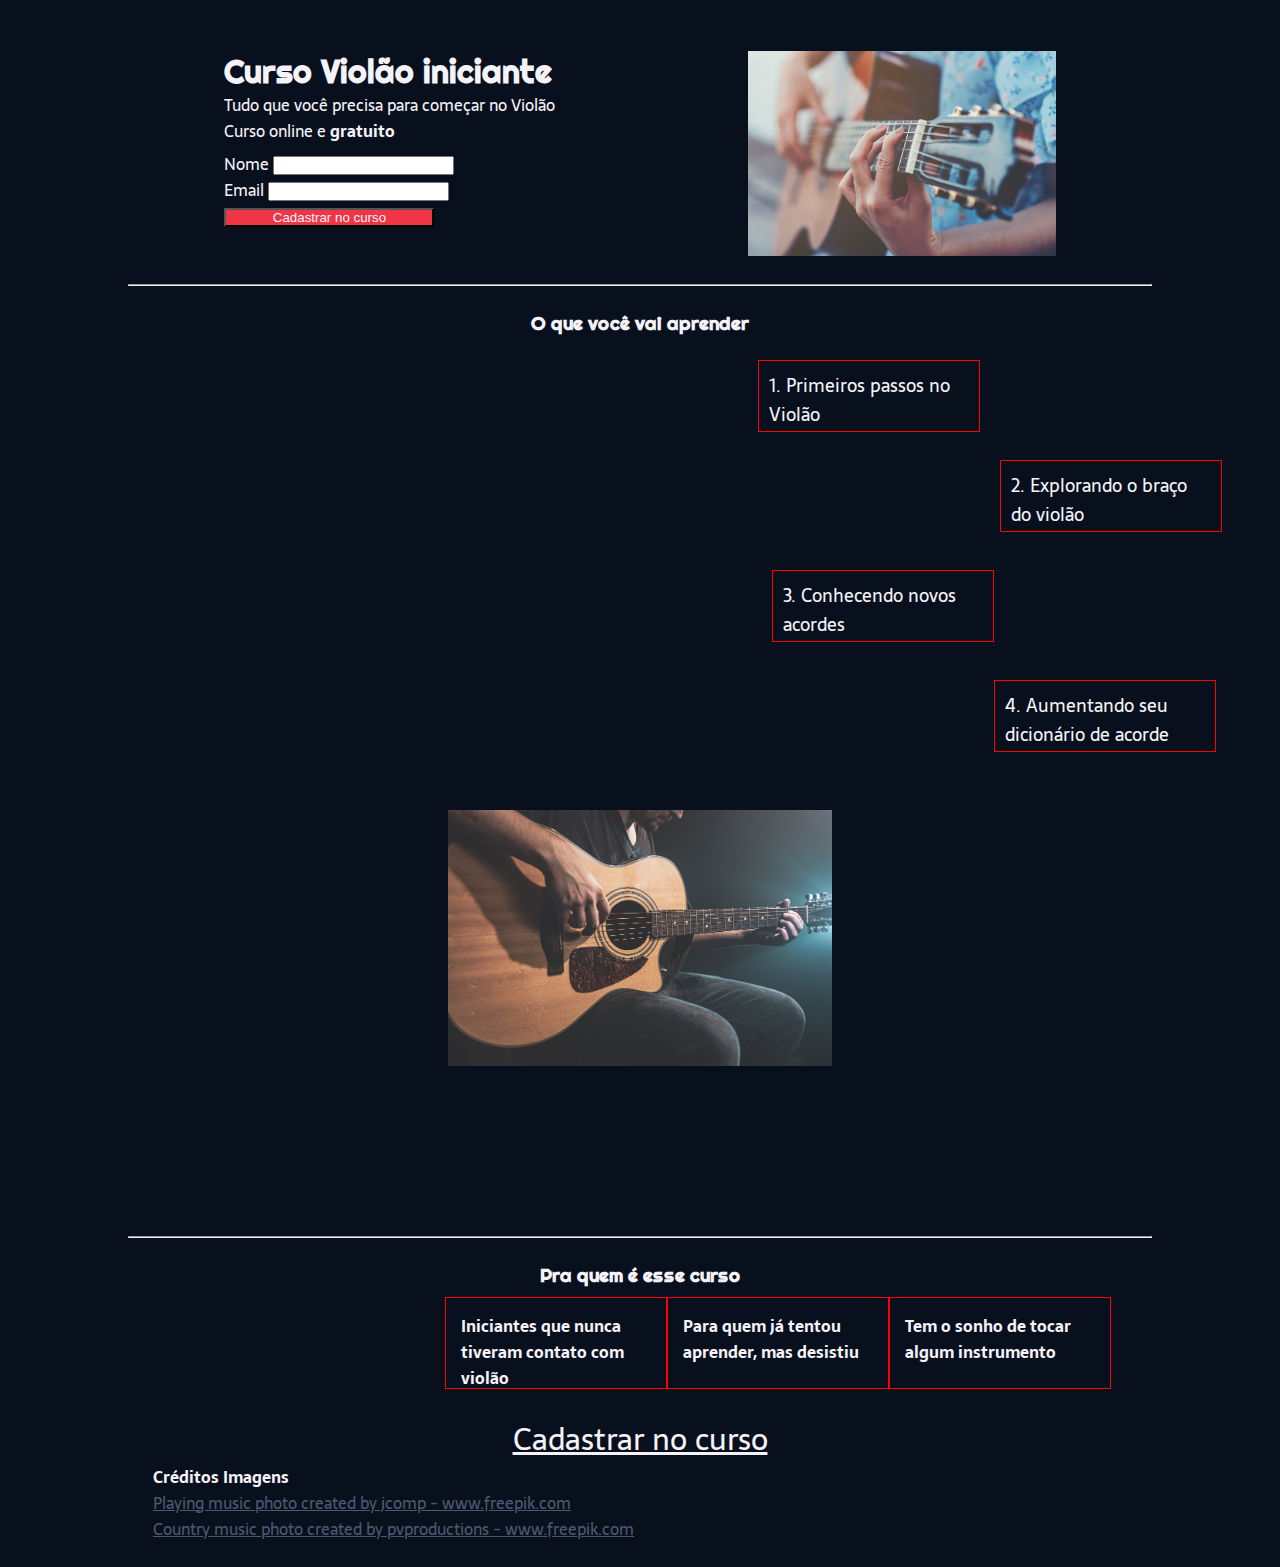
<file: atividade/index.html>
<!DOCTYPE html>
<html lang="pt-BR">
<head>
    <meta charset="UTF-8">
    <meta http-equiv="X-UA-Compatible" content="IE=edge">
    <meta name="viewport" content="width=device-width, initial-scale=1.0">
    <link rel="stylesheet" href="css/style.css">
    <title>Curso de Violão</title>
</head>
<body>
    
    <div id="container">
        <header id="cabecalho">

            <div>
            <h1>Curso Violão iniciante</h1>
            <p>Tudo que você precisa para começar no Violão</p>
            <p>Curso online e <strong>gratuito</strong></p>

            <form>
                <label>Nome</label>
                <input type="text"><br>
                <label>Email</label>
                <input type="email"><br>
                <button class="botao-form" type="button">Cadastrar no curso</button><br>
            </form>
            </div>

            <div id="imagem-cabecalho">
            <img src="img/close-up-images-woman-s-hands-playing-acoustic-guitar.jpg" width="100%">
            </div>

        </header>
        <hr>
        
        <div id="conteudo">
            <h3 class="titulo-conteudo">O que você vai aprender</h3>
            <p id="caixa1">1. Primeiros passos no Violão</p>
            <p id="caixa2">2. Explorando o braço do violão</p>
            <p id="caixa3">3. Conhecendo novos acordes</p>
            <p id="caixa4">4. Aumentando seu dicionário de acorde</p>

            <div id="imagem-conteudo">
            <img src="img/close-up-man-playing-acoustic-guitar-dark-with-stage-lighting.jpg" width="100%">
            </div>
        </div>

        <div class="limpa-float"></div>

        <hr>
        <footer id="rodape">
            <h3 class="titulo-rodape">Pra quem é esse curso</h3>
            <p class="paragrafo-rodape">Iniciantes que nunca tiveram contato com violão</p>
            <p class="paragrafo-rodape">Para quem já tentou aprender, mas desistiu</p>
            <p class="paragrafo-rodape">Tem o sonho de tocar algum instrumento</p>

            <div class="limpa-float"></div>
            <br>

            <a id="link-cadastrar" href="#cabecalho"><p>Cadastrar no curso</p></a>

            <div>
                <h4>Créditos Imagens</h4>
                <a class="link-creditos" href='https://www.freepik.com/photos/playing-music'>Playing music photo created by jcomp - www.freepik.com</a><br>
                <a class="link-creditos" href='https://www.freepik.com/photos/country-music'>Country music photo created by pvproductions - www.freepik.com</a>
            </div>
        </footer>
    </div>
</body>
</html>
</file>
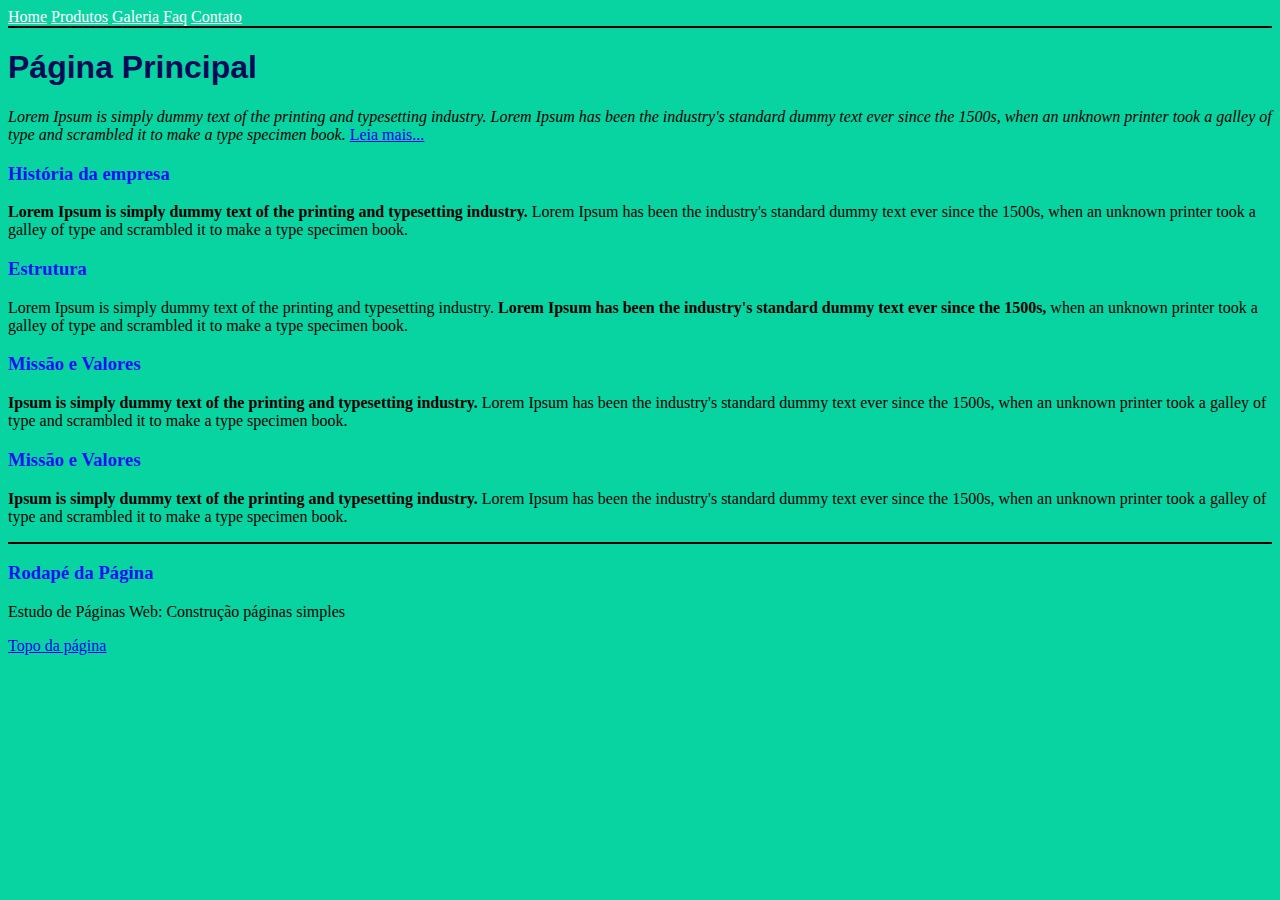
<file: atividade001/index.html>
<!DOCTYPE html>
<html lang="pt-BR">
<head>
    <meta charset="UTF-8">
    <meta http-equiv="X-UA-Compatible" content="IE=edge">
    <meta name="viewport" content="width=device-width, initial-scale=1.0">
    <link rel="stylesheet" href="css/style.css">
    <title>Home</title>
</head>
<body>
    <header>
        <a class="menu-item" href="">Home</a>
        <a class="menu-item" href="produtos.html">Produtos</a>
        <a class="menu-item" href="galeria.html">Galeria</a>
        <a class="menu-item" href="perguntas.html">Faq</a>
        <a class="menu-item" href="contato.html">Contato</a>
    </header>

    <h1 id="topo">Página Principal</h1>
    <p><em>Lorem Ipsum is simply dummy text of the printing and typesetting industry. 
        Lorem Ipsum has been the industry's standard dummy text ever since the 1500s,
        when an unknown printer took a galley of type and scrambled it to make a type 
        specimen book.</em> <a href="https://www.lipsum.com/" target="blank">Leia mais...</a>
    </p>

    <h3>História da empresa</h3>
    <p><strong>Lorem Ipsum is simply dummy text of the printing and typesetting industry.</strong>
        Lorem Ipsum has been the industry's standard dummy text ever since the 1500s,
        when an unknown printer took a galley of type and scrambled it to make a type
        specimen book.
    </p>

    <h3>Estrutura</h3>
    <p>Lorem Ipsum is simply dummy text of the printing and typesetting industry. 
        <strong>Lorem Ipsum has been the industry's standard dummy text ever since the 1500s,</strong> 
        when an unknown printer took a galley of type and scrambled it to make a type 
        specimen book.
    </p>

    <h3>Missão e Valores</h3>
    <p><strong>Ipsum is simply dummy text of the printing and typesetting industry.</strong> 
        Lorem Ipsum has been the industry's standard dummy text ever since the 1500s, 
        when an unknown printer took a galley of type and scrambled it to make a type 
        specimen book.
    </p>

    <h3>Missão e Valores</h3>
    <p><strong>Ipsum is simply dummy text of the printing and typesetting industry.</strong> 
        Lorem Ipsum has been the industry's standard dummy text ever since the 1500s, 
        when an unknown printer took a galley of type and scrambled it to make a type 
        specimen book.
    </p>

    <footer>
        <h3>Rodapé da Página</h3>
        <p>Estudo de Páginas Web: Construção páginas simples</p>
        <a href="#topo">Topo da página</a>
    </footer>
</body>
</html>
</file>
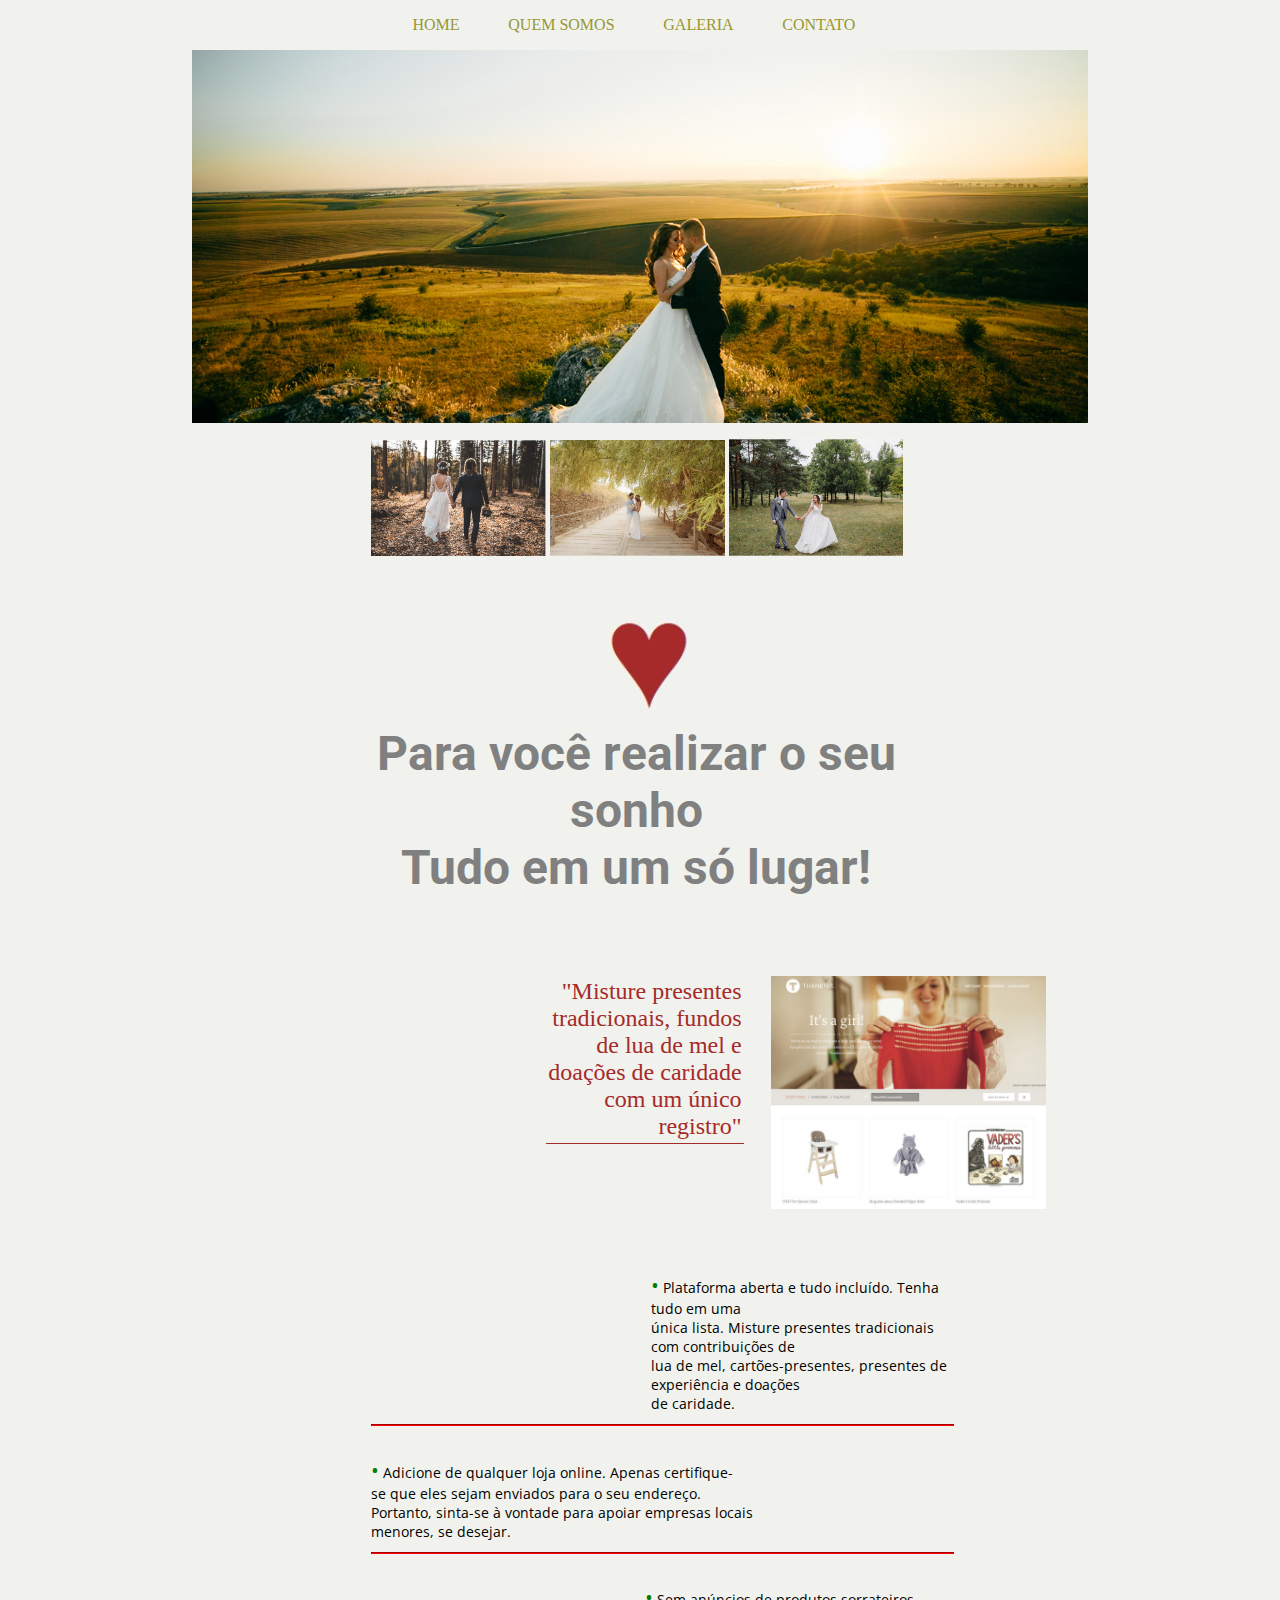
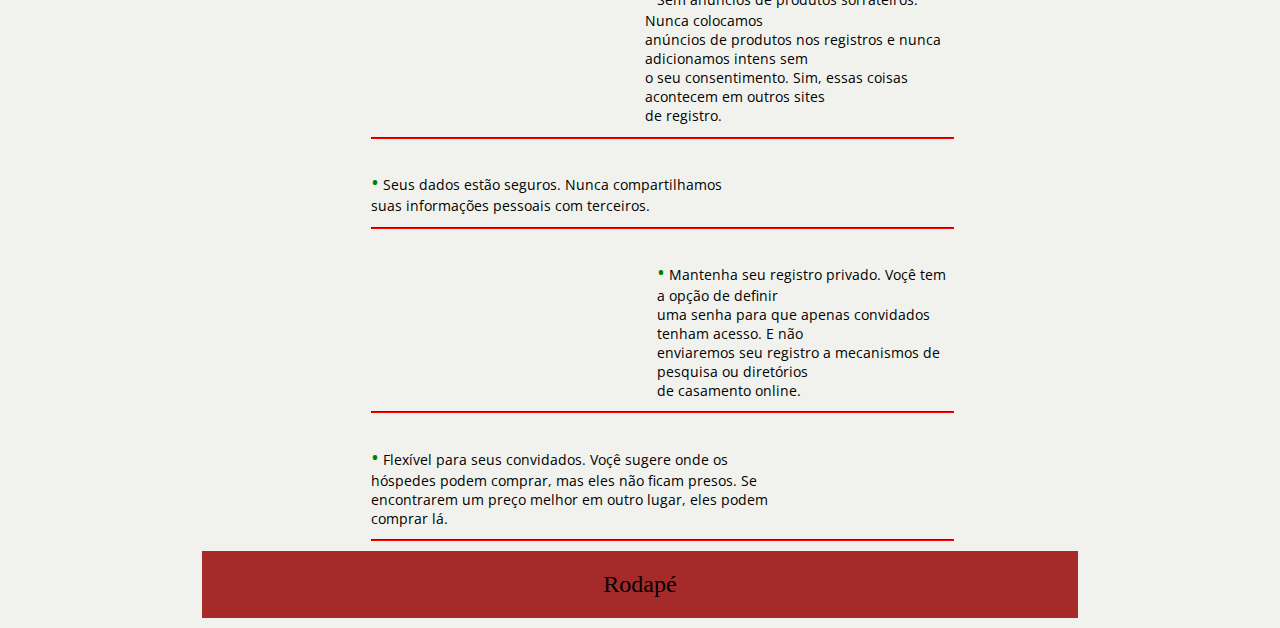
<file: atividade002/index.html>
<!DOCTYPE html>
<html lang="pt-br">
<head>
    <meta charset="UTF-8">
    <meta http-equiv="X-UA-Compatible" content="IE=edge">
    <meta name="viewport" content="width=device-width, initial-scale=1.0">
    <link rel="stylesheet" href="css/estilo.css">
    <title>Site - Atividade002</title>
</head>
<body>
    
    <div id="container">
        <header>
            <nav id="menu">
                <ul>
                    <li><a href="#">HOME</a></li>
                    <li><a href="#">QUEM SOMOS</a></li>
                    <li><a href="#">GALERIA</a></li>
                    <li><a href="#">CONTATO</a></li>
                </ul>
            </nav>
            <img src="img/banner.jpg" alt="banner" width="100%">
        </header>

        <div id="conteudo">
            <div id="imagens-conteudo">
                <img src="img/promo1.png" alt="" width="30%">
                <img src="img/promo2.png" alt="" width="30%">
                <img src="img/promo3.png" alt="" width="30%">
            </div>

            <img id="img-coracao" src="img/coracao.jpg" alt="">

            <div id="titulo">
                <h1>Para você realizar o seu sonho</h1>
                <h1>Tudo em um só lugar!</h1>
            </div>

            <div id="conteudo-foto-recado">
                <p id="paragrafo-recado">"Misture presentes <br> 
                    tradicionais, fundos <br>
                    de lua de mel e <br> 
                    doações de caridade <br> 
                    com um único <br> 
                    registro"
                </p>
                <img id="img-recado" src="img/foto-recado.png" alt="foto" width="55%">
            </div>

            <div id="conteudo-escrito">
                <p id="paragrafo1">
                    <span class="bolinha">•</span> Plataforma aberta e tudo incluído. Tenha tudo em uma <br>
                    única lista. Misture presentes tradicionais com contribuições de <br>
                    lua de mel, cartões-presentes, presentes de experiência e doações <br>
                    de caridade.
                </p>
                <hr>
                <p id="paragrafo2">
                    <span class="bolinha">•</span> Adicione de qualquer loja online. Apenas certifique- <br>
                    se que eles sejam enviados para o seu endereço. <br>
                    Portanto, sinta-se à vontade para apoiar empresas locais <br>
                    menores, se desejar.
                </p>
                <hr>
                <p id="paragrafo3">
                    <span class="bolinha">•</span> Sem anúncios de produtos sorrateiros. Nunca colocamos <br>
                    anúncios de produtos nos registros e nunca adicionamos intens sem <br>
                    o seu consentimento. Sim, essas coisas acontecem em outros sites <br>
                    de registro.
                </p>
                <hr>
                <p id="paragrafo4">
                    <span class="bolinha">•</span> Seus dados estão seguros. Nunca compartilhamos <br>
                    suas informações pessoais com terceiros.
                </p>
                <hr>
                <p id="paragrafo5">
                    <span class="bolinha">•</span> Mantenha seu registro privado. Voçê tem a opção de definir <br>
                    uma senha para que apenas convidados tenham acesso. E não <br>
                    enviaremos seu registro a mecanismos de pesquisa ou diretórios <br>
                    de casamento online.
                </p>
                <hr>
                <p id="paragrafo6"> 
                    <span class="bolinha">•</span> Flexível para seus convidados. Voçê sugere onde os <br>
                    hóspedes podem comprar, mas eles não ficam presos. Se <br>
                    encontrarem um preço melhor em outro lugar, eles podem <br>
                    comprar lá.
                </p>
                <hr>
            </div>
        </div>

        <footer id="rodape">
            <p>Rodapé</p>
        </footer>
    </div>
</body>
</html>
</file>
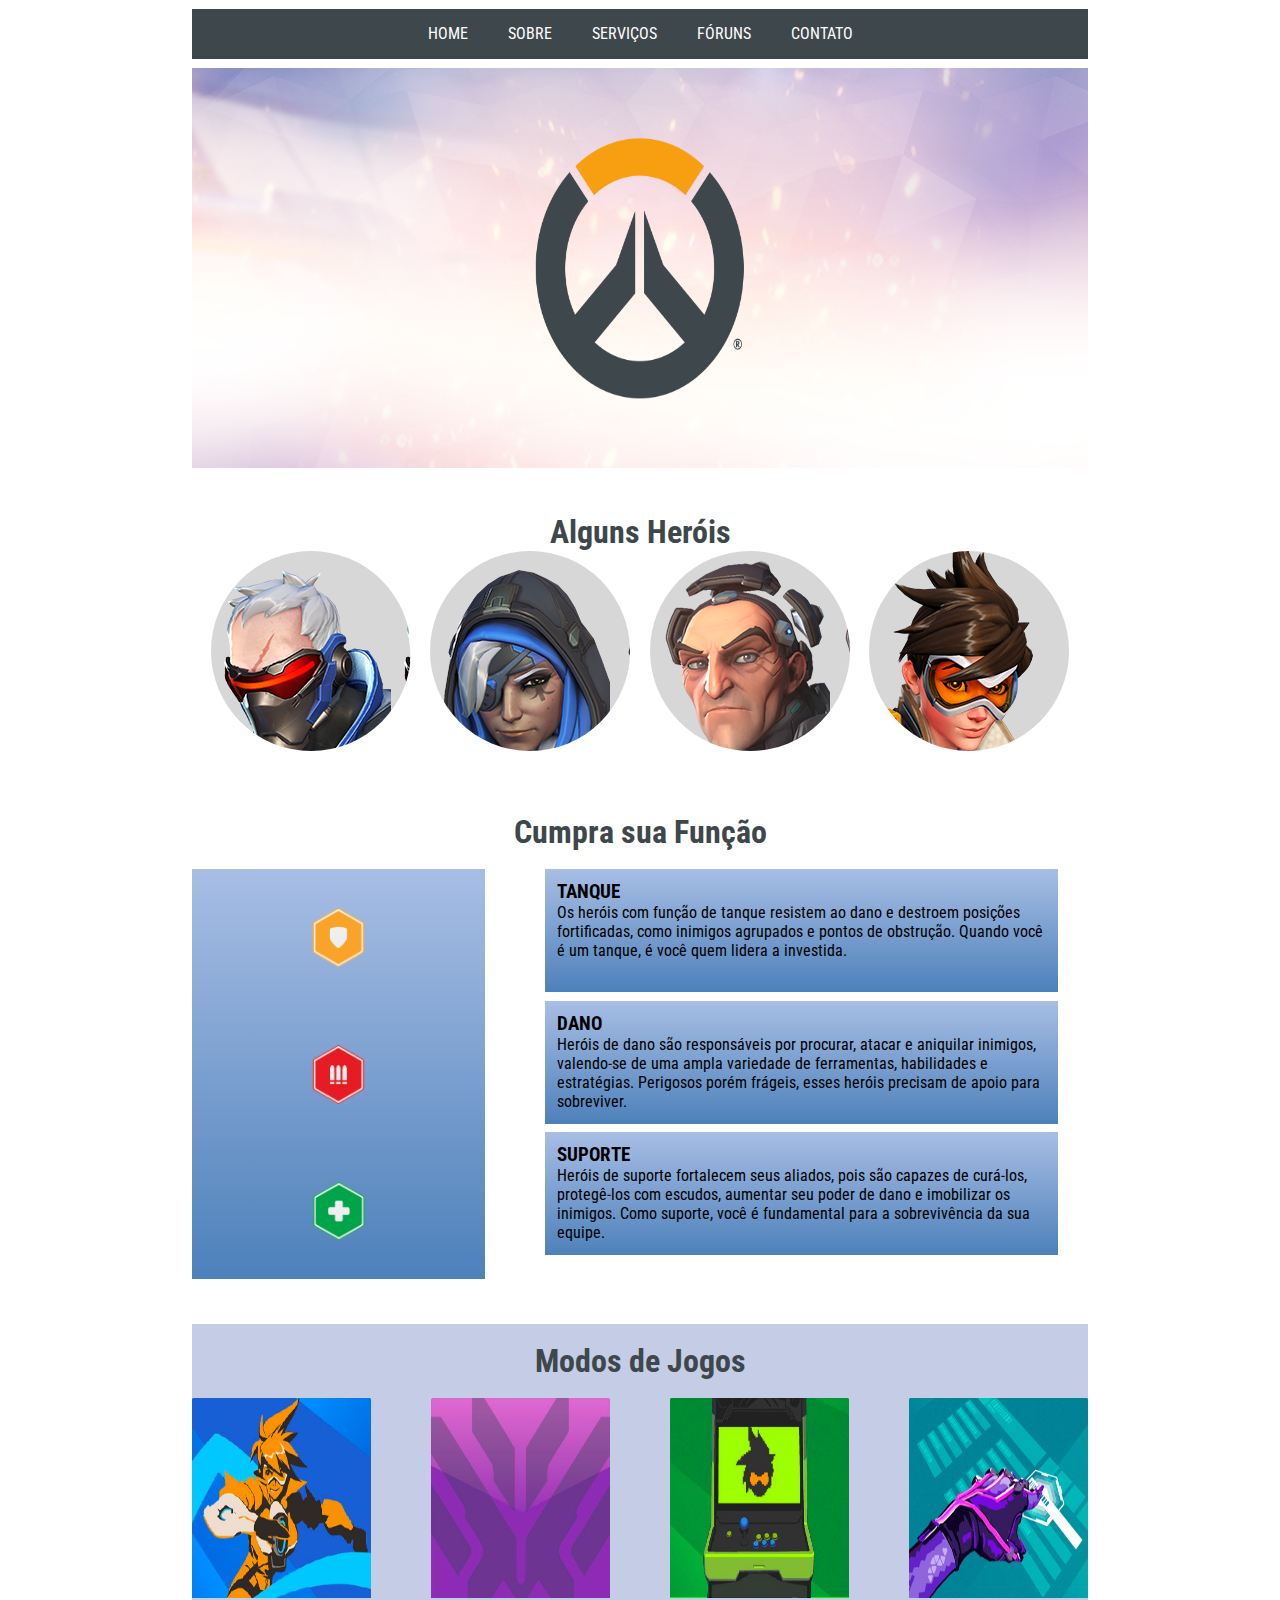
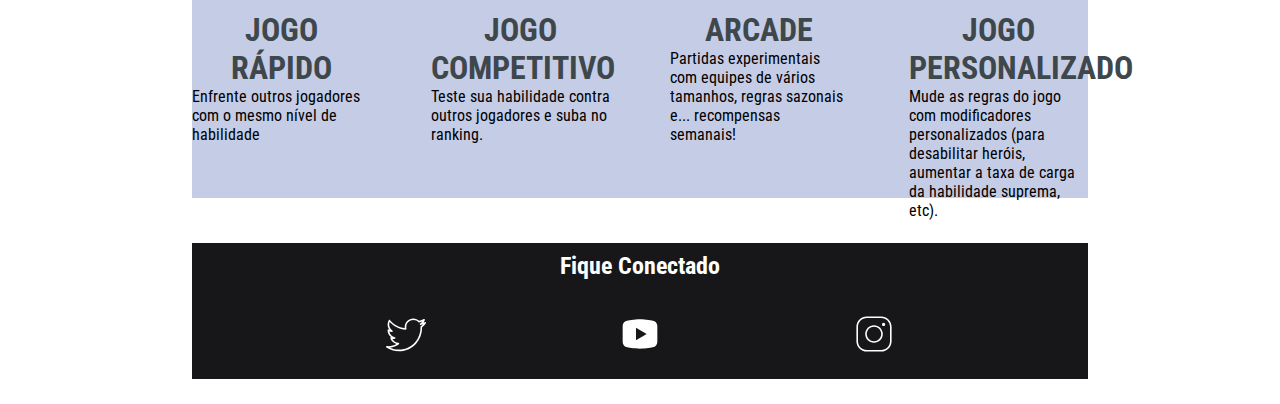
<file: atividade03/index.html>
<!DOCTYPE html>
<html lang="pt-br">
<head>
    <meta charset="UTF-8">
    <meta http-equiv="X-UA-Compatible" content="IE=edge">
    <meta name="viewport" content="width=device-width, initial-scale=1.0">
    <link rel="stylesheet" href="css/style.css">
    <title>Overwatch</title>
</head>
<body>

    <div id="container">

        <header>
            <nav>
                <ul>
                    <li><a href="index.html">HOME</a></li>
                    <li><a href="https://playoverwatch.com/pt-br/about/" target="_blank">SOBRE</a></li>
                    <li><a href="https://gear.blizzard.com/collections/overwatch">SERVIÇOS</a></li>
                    <li><a href="https://us.forums.blizzard.com/pt/overwatch/" target="_blank">FÓRUNS</a></li>
                    <li><a href="#">CONTATO</a></li>
                </ul>
            </nav>

            <div id="banner">
                <img src="img/logo-overwatch.png" width="100%" height="400px">
            </div>
        </header>

        <h1 id="titulo-secao1">Alguns Heróis</h1>
        <section id="secao1">
            <div class="img1-secao1"></div>
            <div class="img2-secao1"></div>
            <div class="img3-secao1"></div>
            <div class="img4-secao1"></div>
        </section>

        <h1 id="titulo-secao2">Cumpra sua Função</h1>
        <section id="secao2">
    
            <aside id="lateral-esquerda">
                <img src="img/Tank_Icon.png" alt="" width="20%"> 
                <img src="img/Damage_Icon.png" alt="" width="20%">
                <img src="img/Support_Icon.png" alt="" width="20%">
            </aside>

            <section id="lateral-direita">
                <article class="artigo-secao2">
                    <h3>TANQUE</h3>
                    Os heróis com função de tanque resistem ao dano e destroem 
                    posições fortificadas, como inimigos agrupados e pontos de 
                    obstrução. Quando você é um tanque, é você quem lidera a 
                    investida.
                </article>

                <article class="artigo-secao2">
                    <h3>DANO</h3>
                    Heróis de dano são responsáveis por procurar, atacar e 
                    aniquilar inimigos, valendo-se de uma ampla variedade de 
                    ferramentas, habilidades e estratégias. Perigosos porém 
                    frágeis, esses heróis precisam de apoio para sobreviver.
                </article>

                <article class="artigo-secao2">
                    <h3>SUPORTE</h3>
                    Heróis de suporte fortalecem seus aliados, pois são capazes 
                    de curá-los, protegê-los com escudos, aumentar seu poder de 
                    dano e imobilizar os inimigos. Como suporte, você é fundamental 
                    para a sobrevivência da sua equipe.
                </article>
            </section>
        </section>

        <h1 id="titulo-secao3">Modos de Jogos</h1>
        <section id="secao3">
            <div class="conteudo-secao3">
                <img src="img/modes--quick-play.jpg" width="100%" height="200px">
                <p>
                    <h1>JOGO RÁPIDO</h1>
                    Enfrente outros jogadores com o mesmo nível de habilidade
                </p>
            </div>

            <div class="conteudo-secao3">
                <img src="img/modes--competitive.jpg" width="100%" height="200px">
                <p>
                    <h1>JOGO COMPETITIVO</h1>
                    Teste sua habilidade contra outros jogadores e suba no ranking.
                </p>
            </div>

            <div class="conteudo-secao3">
                <img src="img/modes--arcade.jpg" width="100%" height="200px">
                <p>
                    <h1>ARCADE</h1>
                    Partidas experimentais com equipes de vários tamanhos, regras sazonais 
                    e... recompensas semanais!
                </p>
            </div>

            <div class="conteudo-secao3">
                <img src="img/modes--game-browser.jpg" width="100%" height="200px">
                <p>
                    <h1>JOGO PERSONALIZADO</h1>
                    Mude as regras do jogo com modificadores personalizados (para desabilitar heróis, 
                    aumentar a taxa de carga da habilidade suprema, etc).
                </p>
            </div>
        </section>

        <h2 id="titulo-rodape">Fique Conectado</h2>
        <footer id="rodape">
            <img src="img/icons8-twitter.svg" alt="" width="40px">
            <img src="img/icons8-youtube.svg" alt="" width="40px">
            <img src="img/icons8-instagram.svg" alt="" width="40px">
            
        </footer>

    </div>

</body>
</html>
</file>
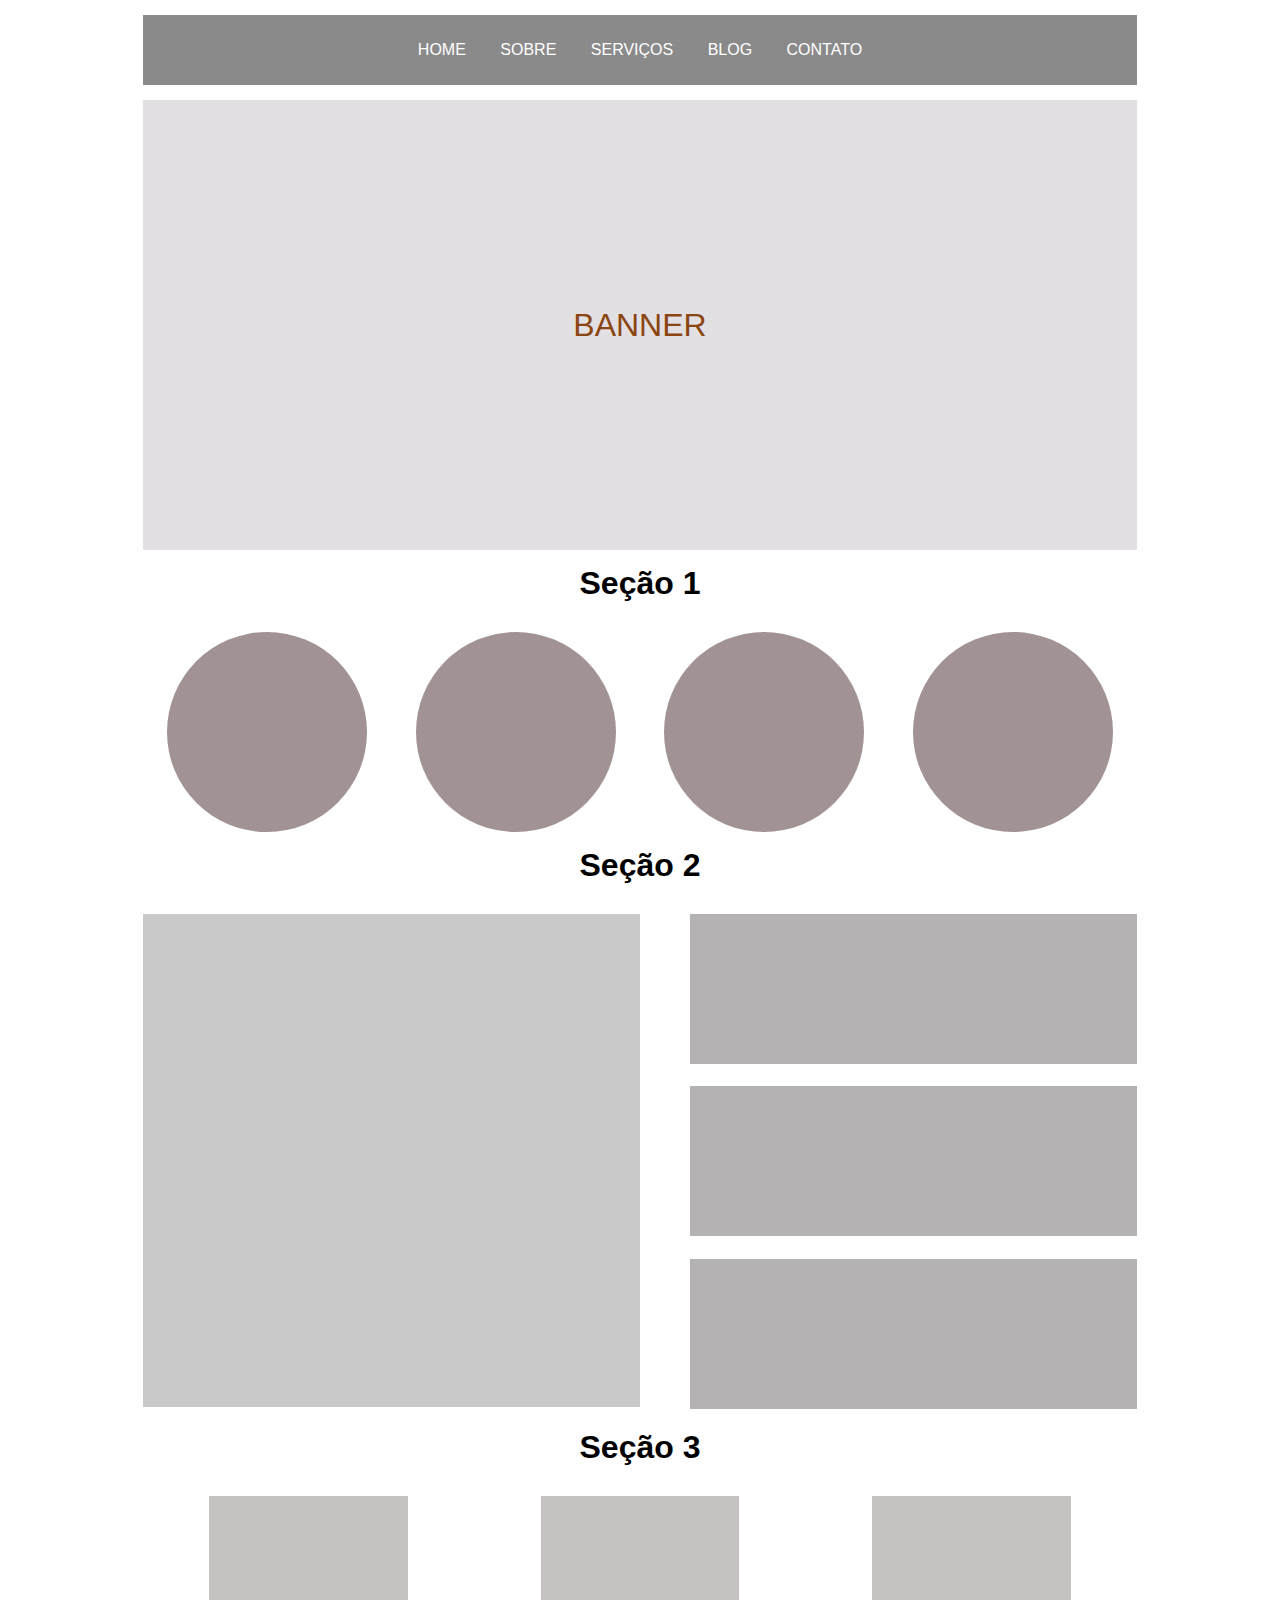
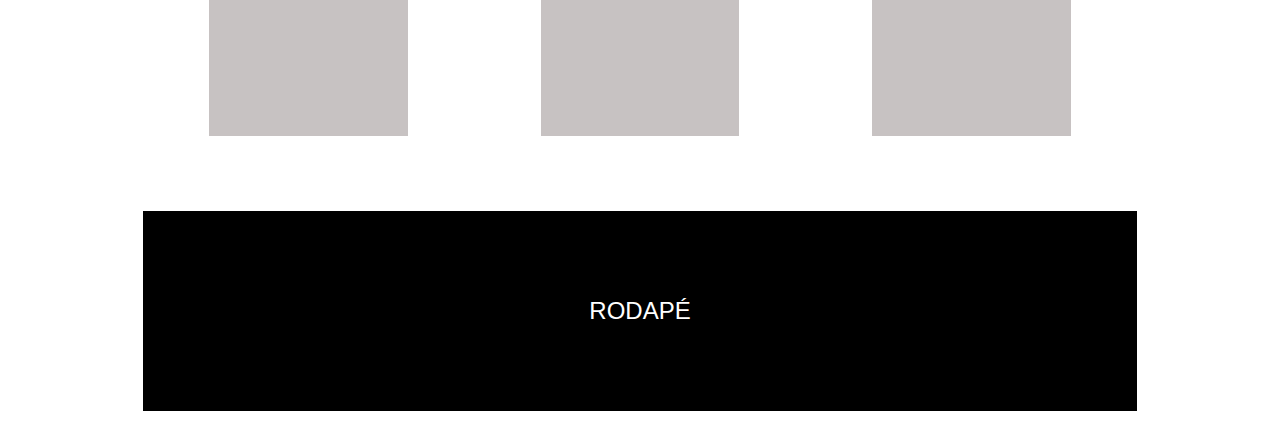
<file: atividade03_exemplo/index.html>
<!DOCTYPE html>
<html lang="pt-br">
<head>
    <meta charset="UTF-8">
    <meta http-equiv="X-UA-Compatible" content="IE=edge">
    <meta name="viewport" content="width=device-width, initial-scale=1.0">
    <link rel="stylesheet" href="css/style.css">
    <title>Nova Semântica</title>
</head>
<body>

    <div class="container">

        <header>
            <nav>
                <!--ul>li*5>a[href=#]-->
                <ul>
                    <li><a href="#">HOME</a></li>
                    <li><a href="#">SOBRE</a></li>
                    <li><a href="#">SERVIÇOS</a></li>
                    <li><a href="#">BLOG</a></li>
                    <li><a href="#">CONTATO</a></li>
                </ul>
            </nav>
        </header>

        <main>
            <section class="banner">BANNER</section>

            <h1>Seção 1</h1>

            <section class="sec-1">
                <div class="circulo"></div>
                <div class="circulo"></div>
                <div class="circulo"></div>
                <div class="circulo"></div>
            </section>

            <h1>Seção 2</h1>

            <section class="sec-2">
                <article>

                </article>

                <aside>
                    <div class="lateral-direita"></div>
                    <div class="lateral-direita"></div>
                    <div class="lateral-direita" id="ultima-barra"></div>
                </aside>
            </section>

            <h1>Seção 3</h1>

            <section class="sec-3">
                <div class="quadrado"></div>
                <div class="quadrado"></div>
                <div class="quadrado"></div>
            </section>
        </main>

        <footer>
            RODAPÉ
        </footer>

    </div>

</body>
</html>
</file>
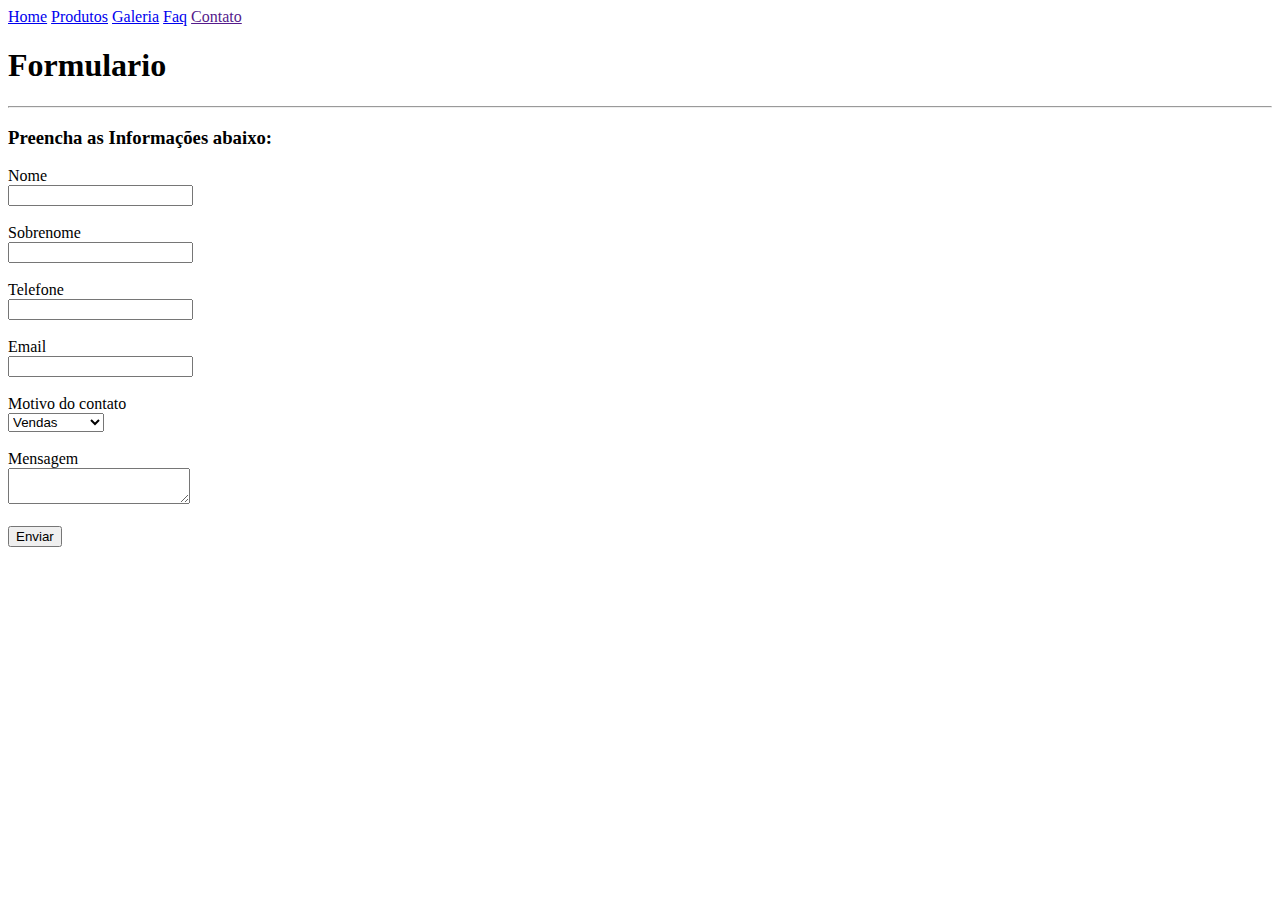
<file: atividade001/contato.html>
<!DOCTYPE html>
<html lang="pt-BR">
<head>
    <meta charset="UTF-8">
    <meta http-equiv="X-UA-Compatible" content="IE=edge">
    <meta name="viewport" content="width=device-width, initial-scale=1.0">
    <title></title>
</head>
<body>
    <header>
        <a href="index.html">Home</a>
        <a href="produtos.html">Produtos</a>
        <a href="galeria.html">Galeria</a>
        <a href="perguntas.html">Faq</a>
        <a href="">Contato</a>
    </header>
    <form>
        <h1>Formulario</h1>
        <hr>

        <h3>Preencha as Informações abaixo:</h3>

        <label>Nome</label> <br>
        <input type="text"> <br><br>
        <label>Sobrenome</label> <br>
        <input type="text"><br><br>

        <label>Telefone</label><br>
        <input type="tel"><br><br>

        <label>Email</label><br>
        <input type="email"><br><br>

        <label>Motivo do contato</label><br>
        <select name="motivo">
            <option value="vd">Vendas</option>
            <option value="if">Informações</option>
        </select><br><br>

        <label>Mensagem</label><br>
        <textarea></textarea>
        <br><br>

        <input type="button" value="Enviar">

    </form>
</body>
</html>
</file>
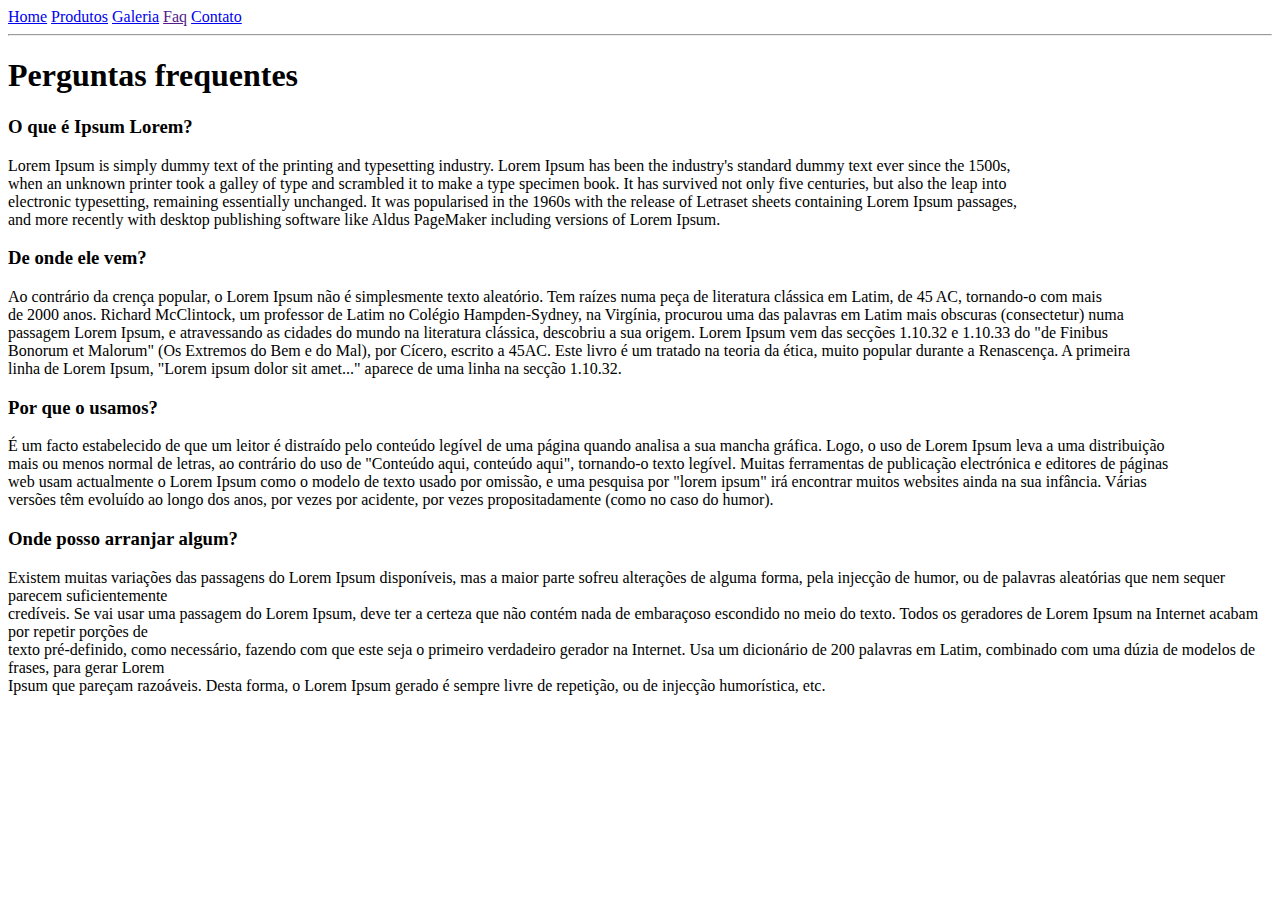
<file: atividade001/perguntas.html>
<!DOCTYPE html>
<html lang="pt-BR">
<head>
    <meta charset="UTF-8">
    <meta http-equiv="X-UA-Compatible" content="IE=edge">
    <meta name="viewport" content="width=device-width, initial-scale=1.0">
    <title>Document</title>
</head>
<body>
    <header>
        <a href="index.html">Home</a>
        <a href="produtos.html">Produtos</a>
        <a href="galeria.html">Galeria</a>
        <a href="">Faq</a>
        <a href="contato.html">Contato</a>
    </header>
    <hr>

    <h1>Perguntas frequentes</h1>

    <h3>O que é Ipsum Lorem?</h3>
    <p>Lorem Ipsum is simply dummy text of the printing and typesetting industry. 
        Lorem Ipsum has been the industry's standard dummy text ever since the 1500s,<br> 
        when an unknown printer took a galley of type and scrambled it to make a type 
        specimen book. It has survived not only five centuries, but also the leap into<br>
        electronic typesetting, remaining essentially unchanged. It was popularised in 
        the 1960s with the release of Letraset sheets containing Lorem Ipsum passages,<br> 
        and more recently with desktop publishing software like Aldus PageMaker including
        versions of Lorem Ipsum.
    </p>

    <h3>De onde ele vem?</h3>
    <p>
        Ao contrário da crença popular, o Lorem Ipsum não é simplesmente texto aleatório. 
        Tem raízes numa peça de literatura clássica em Latim, de 45 AC, tornando-o com mais <br> 
        de 2000 anos. Richard McClintock, um professor de Latim no Colégio Hampden-Sydney, 
        na Virgínia, procurou uma das palavras em Latim mais obscuras (consectetur) numa <br>
        passagem Lorem Ipsum, e atravessando as cidades do mundo na literatura clássica, 
        descobriu a sua origem. Lorem Ipsum vem das secções 1.10.32 e 1.10.33 do "de Finibus <br>
        Bonorum et Malorum" (Os Extremos do Bem e do Mal), por Cícero, escrito a 45AC. Este 
        livro é um tratado na teoria da ética, muito popular durante a Renascença. A primeira <br>
        linha de Lorem Ipsum, "Lorem ipsum dolor sit amet..." aparece de uma linha na secção
        1.10.32.
    </p>

    <h3>Por que o usamos?</h3>
    <p>
        É um facto estabelecido de que um leitor é distraído pelo conteúdo legível de uma página
        quando analisa a sua mancha gráfica. Logo, o uso de Lorem Ipsum leva a uma distribuição <br> 
        mais ou menos normal de letras, ao contrário do uso de "Conteúdo aqui, conteúdo aqui", 
        tornando-o texto legível. Muitas ferramentas de publicação electrónica e editores de páginas <br>
        web usam actualmente o Lorem Ipsum como o modelo de texto usado por omissão, e uma pesquisa por
        "lorem ipsum" irá encontrar muitos websites ainda na sua infância. Várias<br>versões têm evoluído 
        ao longo dos anos, por vezes por acidente, por vezes propositadamente (como no caso do humor).
    </p>

    <h3>Onde posso arranjar algum?</h3>
    <p>
        Existem muitas variações das passagens do Lorem Ipsum disponíveis, mas a maior parte sofreu alterações
        de alguma forma, pela injecção de humor, ou de palavras aleatórias que nem sequer parecem suficientemente <br>
        credíveis. Se vai usar uma passagem do Lorem Ipsum, deve ter a certeza que não contém nada de embaraçoso
        escondido no meio do texto. Todos os geradores de Lorem Ipsum na Internet acabam por repetir porções de <br>
        texto pré-definido, como necessário, fazendo com que este seja o primeiro verdadeiro gerador na Internet. 
        Usa um dicionário de 200 palavras em Latim, combinado com uma dúzia de modelos de frases, para gerar Lorem <br>
        Ipsum que pareçam razoáveis. Desta forma, o Lorem Ipsum gerado é sempre livre de repetição, ou de injecção 
        humorística, etc.
    </p>
    
</body>
</html>
</file>
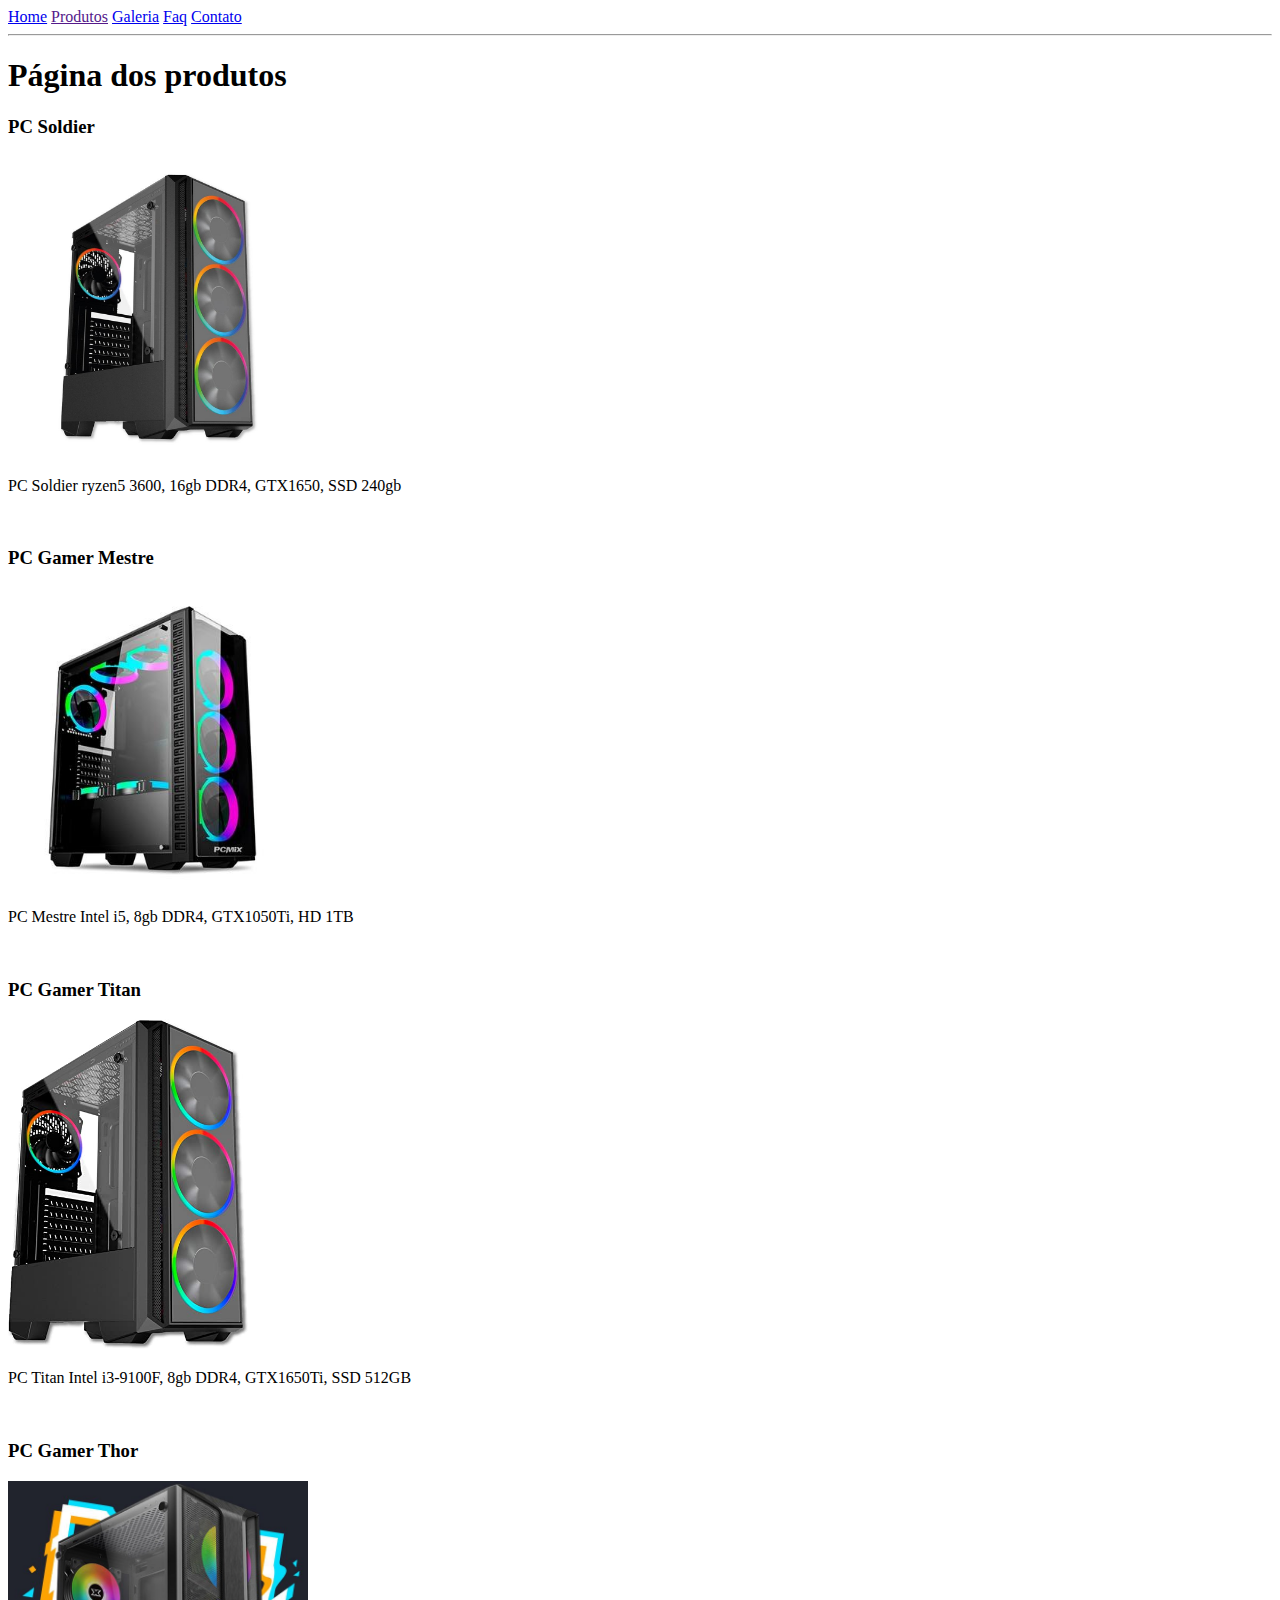
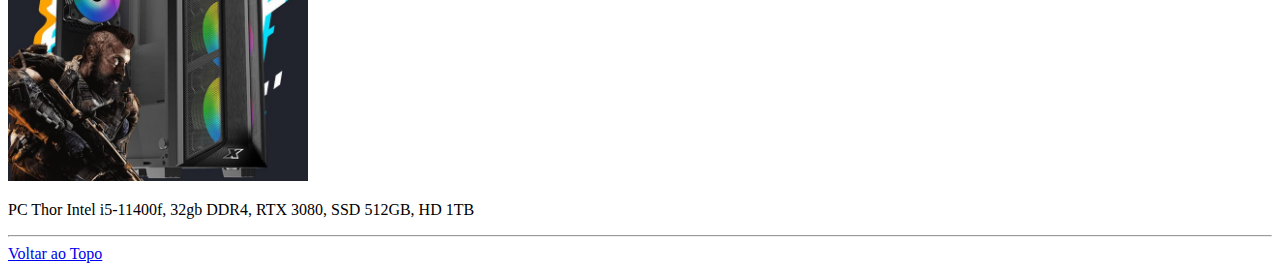
<file: atividade001/produtos.html>
<!DOCTYPE html>
<html lang="pt-BR">
<head>
    <meta charset="UTF-8">
    <meta http-equiv="X-UA-Compatible" content="IE=edge">
    <meta name="viewport" content="width=device-width, initial-scale=1.0">
    <title>Produtos</title>
</head>
<body>
    <header id="topo">
        <a href="index.html">Home</a>
        <a href="">Produtos</a>
        <a href="galeria.html">Galeria</a>
        <a href="perguntas.html">Faq</a>
        <a href="contato.html">Contato</a>
    </header>
    <hr>

    <h1>Página dos produtos</h1>

    <h3>PC Soldier</h3>
    <img src="img/pc-gamer-soldier.jpg" width="300">
    <p>PC Soldier ryzen5 3600, 16gb DDR4, GTX1650, SSD 240gb</p>
   
    <br>
    
    <h3>PC Gamer Mestre</h3>
    <img src="img/pc-gamer-mestre.jpg" width="300">
    <p>PC Mestre Intel i5, 8gb DDR4, GTX1050Ti, HD 1TB</p>

    <br>

    <h3>PC Gamer Titan</h3>
    <img src="img/pc-gamer-titan.jpg" width="240">
    <p>PC Titan Intel i3-9100F, 8gb DDR4, GTX1650Ti, SSD 512GB</p>

    <br>

    <h3>PC Gamer Thor</h3>
    <img src="img/pc-gamer-thor.jpg" width="300">
    <p>PC Thor Intel i5-11400f, 32gb DDR4, RTX 3080, SSD 512GB, HD 1TB</p>

    <hr>
    <footer>
        <a href="#topo">Voltar ao Topo</a>
    </footer>
</body>
</html>
</file>
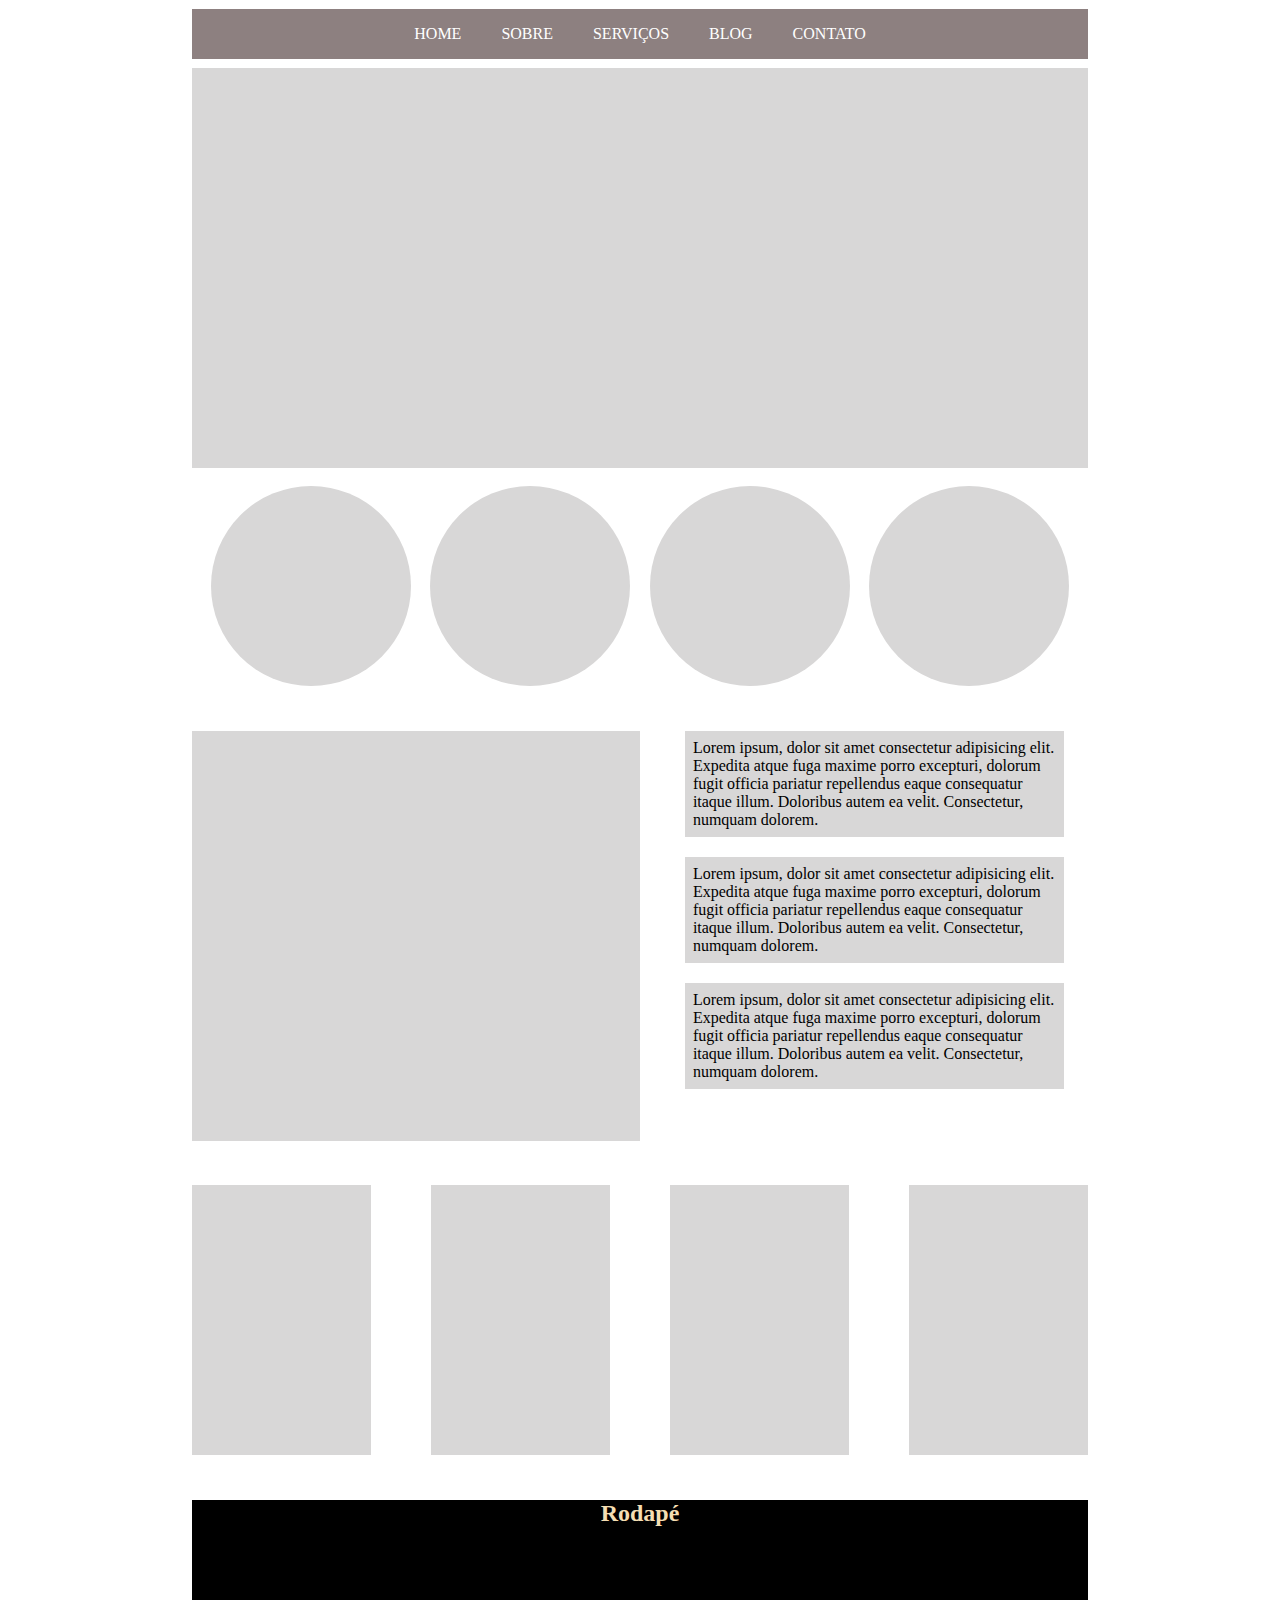
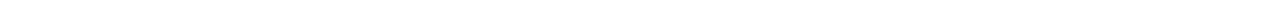
<file: template/tamplate.html>
<!DOCTYPE html>
<html lang="pt-br">
<head>
    <meta charset="UTF-8">
    <meta http-equiv="X-UA-Compatible" content="IE=edge">
    <meta name="viewport" content="width=device-width, initial-scale=1.0">
    <link rel="stylesheet" href="css/tamplate.css">
    <title>Site</title>
</head>
<body>

    <div id="container">

        <header>
            <nav>
                <ul>
                    <li><a href="#">HOME</a></li>
                    <li><a href="#">SOBRE</a></li>
                    <li><a href="#">SERVIÇOS</a></li>
                    <li><a href="#">BLOG</a></li>
                    <li><a href="#">CONTATO</a></li>
                </ul>
            </nav>

            <div id="banner">
                
            </div>
        </header>

        <main>
            <section id="secao1">
                <div class="img-secao1"></div>
                <div class="img-secao1"></div>
                <div class="img-secao1"></div>
                <div class="img-secao1"></div>
            </section>

            <section id="secao2">
                <aside id="lateral-esquerda">
                    
                </aside>

                <section id="lateral-direita">
                    <article class="artigo-secao2">
                        Lorem ipsum, dolor sit amet consectetur adipisicing elit. 
                        Expedita atque fuga maxime porro excepturi, dolorum fugit 
                        officia pariatur repellendus eaque consequatur itaque illum. 
                        Doloribus autem ea velit. Consectetur, numquam dolorem.
                    </article>

                    <article class="artigo-secao2">
                        Lorem ipsum, dolor sit amet consectetur adipisicing elit. 
                        Expedita atque fuga maxime porro excepturi, dolorum fugit 
                        officia pariatur repellendus eaque consequatur itaque illum. 
                        Doloribus autem ea velit. Consectetur, numquam dolorem.
                    </article>

                    <article class="artigo-secao2" id="ultimo-artigo">
                        Lorem ipsum, dolor sit amet consectetur adipisicing elit. 
                        Expedita atque fuga maxime porro excepturi, dolorum fugit 
                        officia pariatur repellendus eaque consequatur itaque illum. 
                        Doloribus autem ea velit. Consectetur, numquam dolorem.
                    </article>
                </section>
            </section>

            <section id="secao3">
                <div class="conteudo-secao3"></div>
                <div class="conteudo-secao3"></div>
                <div class="conteudo-secao3"></div>
                <div class="conteudo-secao3"></div>
            </section>
        </main>

        <footer id="rodape">
            <h2>Rodapé</h2>
        </footer>

    </div>

</body>
</html>
</file>
<file: atividade/css/style.css>
@import url('https://fonts.googleapis.com/css2?family=Righteous&family=Sarala:wght@400;700&display=swap');

* {
    margin: 0;
    padding: 0;
}

body {
    color: #f5f3f8;
    font-family: 'Sarala', sans-serif;
    background-color: #08101e;
}

ul li {
    display: inline;
}

#cabecalho {
    display: flex;
    justify-content: space-around;
    padding-top: 5%;
}

h1 {
    font-family: 'Righteous', cursive;
}

form {
    margin-top: 2%;
}

#container {
    width: 80%;
    margin: 0 auto;
}

.botao-form {
    width: 210px;
    background-color: #f03546;
    color: #f5f3f8;
}

#imagem-cabecalho {
    width: 30%;
    padding-bottom: 2%;
}

#conteudo {
    height: 950px;
}

.titulo-conteudo {
    text-align: center;
    padding: 25px;
    font-family: 'Righteous', cursive;
}

#caixa1 {
    font-size: 18px;
    width: 200px;
    height: 50px;
    border: 1px solid red;
    padding: 10px;
    float: left;
    position: relative;
    left: 630px;
}

#caixa2 {
    font-size: 18px;
    width: 200px;
    height: 50px;
    border: 1px solid red;
    padding: 10px;
    float: left;
    position: relative;
    top: 100px;
    left: 650px;
}

#caixa3 {
    font-size: 18px;
    width: 200px;
    height: 50px;
    border: 1px solid red;
    padding: 10px;
    float: left;
    position: relative;
    top: 210px;
    right: -200px;
}

#caixa4 {
    font-size: 18px;
    width: 200px;
    height: 50px;
    border: 1px solid red;
    padding: 10px;
    float: left;
    position: relative;
    top: 320px;
    left: 200px;
}

#imagem-conteudo {
    width: 30%;
    position: absolute;
    top: 90%;
    right: 35%;
}

.limpa-float {
    clear: both;
}

#rodape {
    padding: 25px;
}

.titulo-rodape {
    padding-bottom: 10px;
    text-align: center;
    font-family: 'Righteous', cursive;
}

.paragrafo-rodape {
    font-weight: 700;
    width: 190px;
    height: 60px;
    border: 1px solid red;
    padding: 15px;
    float: left;
    position: relative;
    left: 30%;
}

#link-cadastrar {
    text-align: center;
    font-size: 30px;
    color: #f5f3f8;
}

.link-creditos {
    color: #4c5970;
}
</file>
<file: atividade001/css/style.css>
header {
    border-bottom: 2px solid black;
}

.menu-item {
    color: white;
}

h1 {
    font-family: sans-serif;
    color: #010b57;
}

body {
    background-color: #08d4a2;
}

h3 {
    color: #1411f5;
}

footer {
    border-top: 2px solid black;
}
</file>
<file: atividade002/css/estilo.css>
@import url('https://fonts.googleapis.com/css2?family=Open+Sans&family=Roboto:wght@500&display=swap');

*{
    margin: 0;
    padding: 0;
}

body {
    background-color: #f1f2ed;
}

ul li{
    display: inline-block;
    padding: 1em;
}

ul a {
    padding: 0.4em;
    text-decoration: none;
    color: rgb(151, 151, 52);
}

hr {
    border-color: red;
}

#container {
    width: 70%;
    margin: 0 auto;
}

#menu {
    width: 500px;
    margin: 0px auto;
}

#conteudo {
    margin: 0 auto;
    width: 65%;
    margin-right: 15%;
}

#imagens-conteudo {
    padding-top: 2%;
    margin: 0 auto;
}

#img-coracao {
    margin-top: 10%;
    margin-left: 39%;
}

#titulo {
    font-family: 'Roboto', sans-serif;
    text-align: center;
    font-size: 1.5em;
    margin-top: 2%;
    color: gray;
    margin-right: 9%;
}

#conteudo-foto-recado {
    width: 500px;
    text-align: right;
    margin-top: 5em;
    margin-left: 30%;
}

#paragrafo-recado {
    float: left;
    font-size: 1.5em;
    border-bottom: 1px solid brown;
    color: brown;
    padding: 0.1em;
    text-align: right;
}

#conteudo-escrito {
    font-family: 'Open Sans', sans-serif;
    font-size: 14px;
}

#paragrafo1 {
    margin-left: 48%;
    margin-top: 10%;
    padding-bottom: 2%;
    
}

#paragrafo2 {
    margin-top: 5%;
    padding-bottom: 2%;
}

#paragrafo3 {
    margin-left: 47%;
    margin-top: 5%;
    padding-bottom: 2%;
}

#paragrafo4 {
    margin-top: 5%;
    padding-bottom: 2%;
}

#paragrafo5 {
    margin-left: 49%;
    margin-top: 5%;
    padding-bottom: 2%;
}

#paragrafo6 {
    margin-top: 5%;
    padding-bottom: 2%;
}

#rodape {
    margin: 10px;
    padding: 20px;
    text-align: center;
    font-size: 1.5em;
    background-color: #a62a2a;
    height: 100%;
}

.bolinha {
    color: green;
    font-size: 1.5em;
}

/*NAVEGAÇÃO*/
a:hover {
    background-color: #a62a2a;
    transition: 1.5s;
}
</file>
<file: atividade03/css/style.css>
@import url('https://fonts.googleapis.com/css2?family=Roboto+Condensed:wght@300;400&display=swap');

* {
    margin: 0;
    padding: 0;
    box-sizing: border-box;
}

body {
    margin-bottom: 2%;
    font-family: 'Roboto Condensed', sans-serif;
}

nav {
    margin-top: 1%;
    background-color: #3e474b;
    height: 50px;
}

ul a {
    text-decoration: none;
    line-height: 50px;
    padding: 20px;
    color: white;
}

ul {
    list-style-type: none;
    display: flex;
    justify-content: center;
}

h1 {
    margin-top: 5%;
    text-align: center;
    color: #3e474b;
}

#container {
    width: 70%;
    margin: 0 auto;
}

#banner {
    background-color: #f6f6f6;
    width: 100%;
    height: 400px;
    margin-top: 1%;
    text-align: center;
}

#secao1 {
    display: flex;
    flex-direction: row;
    justify-content: space-evenly;
    flex-wrap: wrap;
}

#titulo-secao2 {
    margin-top: 5%;
    text-align: center;
    padding: 2%;
    color: #3e474b;
}

#secao2 {
    display: flex;
    flex-direction: row;
    
}

#lateral-esquerda {
    width: 80%;
    height: 410px;
    display: flex;
    flex-direction: column;
    justify-content: space-around;
    align-items: center;
    background: linear-gradient(#a8bee5, #4d81ba);
}

#lateral-direita {
    display: flex;
    flex-direction: column;
    gap: 2%;
}

#titulo-secao3{
    background-color: #c5cce6;
    padding: 2%;
    color: #3e474b;
}

#secao3 {
    display: flex;
    flex-direction: row;
    justify-content: space-between;
    flex-wrap: wrap;
    background-color: #c5cce6;
}

#titulo-rodape {
    margin-top: 5%;
    text-align: center;
    background-color: #171719;
    color: white;
    padding: 1%;
}

#rodape {
    display: flex;
    justify-content: space-evenly;
    background-color: #171719;
    width: 100%;
    height: 10vh;
    color: wheat;
    text-align: center;
}

.artigo-secao2 {
    width: 85%;
    height: 30%;
    padding: 2%;
    margin-left: 10%;
    background: linear-gradient(#a8bee5, #4d81ba);
}

.img1-secao1 {
    background-image: url(../img/hero-portrait-soldier.png);
    background-color: rgb(216, 215, 215);
    width: 200px;
    height: 200px;
    border-radius: 100px;
}

.img2-secao1 {
    background-image: url(../img/hero-portrait-ana.png);
    background-color: rgb(216, 215, 215);
    width: 200px;
    height: 200px;
    border-radius: 100px;
}

.img3-secao1 {
    background-image: url(../img/hero-portrait-sigma.png);
    background-color: rgb(216, 215, 215);
    width: 200px;
    height: 200px;
    border-radius: 100px;
}

.img4-secao1 {
    background-image: url(../img/hero-portrait-tracer.png);
    background-color: rgb(216, 215, 215);
    width: 200px;
    height: 200px;
    border-radius: 100px;
}

.conteudo-secao3 {
    width: 20%;
    height: 400px;
}

a:hover {
    color: #f07229;
    transition: 1s;
}
</file>
<file: atividade03_exemplo/css/style.css>
* {
    margin: 0px auto;
    padding: 0px;
    box-sizing: border-box;
    font-family: Arial, Helvetica, sans-serif;
}

.container {
    width: 80%;
    padding: 15px;
    margin: 0px auto;
}

header {
    width: 100%;
    background-color: rgb(139, 138, 138);
    height: 70px;
    display: flex;
    justify-content: center;
    align-items: center;
}

nav ul {
    list-style: none;
}

nav ul li {
    display: inline-block;
}

nav ul li a {
    display: block;
    text-decoration: none;
    color: white;
    padding: 10px 15px;
    font-size: 1em;
    text-transform: uppercase;
}

main {
    width: 100%;
}

section.banner {
    margin-top: 15px;
    width: 100%;
    /*A medida vh é igual a 1/100 da altura da viewport.*/

    height: 50vh;
    background-color: rgb(226, 224, 226);
    display: flex;
    justify-content: center;
    align-items: center;
    font-size: 2em;
    color: saddlebrown;
}

section.sec-1 {
    display: flex;
    justify-content: space-evenly;
    align-items: center;
    margin-top: 15px;
}

section.sec-1 .circulo {
    width: 200px;
    height: 200px;
    background-color: rgb(161, 147, 147);
    border-radius: 50%;
}

section.sec-2 {
    width: 100%;
    margin-top: 15px;
}

section.sec-2 article {
    float: left;
    width: 50%;
    height: 493px;
    background-color: rgb(202, 201, 201);
}

section.sec-2 aside {
    width: 45%;
    height: 500px;
    float: right;
    background-color: white;
    display: flex;
    flex-direction: column;
}

section.sec-2 aside .lateral-direita {
    width: 100%;
    height: 30%;
    background-color: rgb(180, 178, 178);
    margin-bottom: 5%;
    padding: 15px;
}

/*Última barra*/
section.sec-2 aside #ultima-barra {
    margin-bottom: 0;
}

section.sec-3 {
    width: 100%;
    height: 300px;
    display: flex;
    justify-content: space-evenly;
    align-content: center;
    margin-top: 15px;
}

section.sec-3 .quadrado {
    width: 20%; 
    height: 80%;
    background-color: rgb(199, 194, 194);
}

footer {
    margin-top: 15px;
    width: 100%;
    height: 200px;
    background-color: black;
    display: flex;
    justify-content: center;
    align-items: center;
    font-size: 1.5em;
    color: white;
}

h1 {
    text-align: center;
    padding: 15px;
    clear: both;
}
</file>
<file: template/css/tamplate.css>
* {
    margin: 0;
    padding: 0;
}

body {
    margin-bottom: 2%;
}

nav {
    margin-top: 1%;
    background-color: rgb(141, 128, 128);
    height: 50px;
}
ul a {
    text-decoration: none;
    line-height: 50px;
    padding: 20px;
    color: white;
}

ul {
    list-style-type: none;
    display: flex;
    justify-content: center;
}

#container {
    width: 70%;
    margin: 0 auto;
}

#banner {
    background-color: rgb(216, 215, 215);
    width: 100%;
    height: 400px;
    margin-top: 1%;
    text-align: center;
}

#secao1 {
    margin-top: 2%;
    display: flex;
    flex-direction: row;
    justify-content: space-evenly;
    flex-wrap: wrap;
}

#secao2 {
    width: 100%;
    margin-top: 5%;
}

#lateral-esquerda {
    float: left;
    background-color: rgb(216, 215, 215);
    width: 50%;
    height: 410px;
    margin-bottom: 5%;
}

#lateral-direita {
    float: right;
    display: flex;
    flex-direction: column;
    width: 45%;
}

#secao3 {
    clear: both;
    margin-top: 5%;
    display: flex;
    justify-content: space-between;
}

#rodape {
    background-color: black;
    width: 100%;
    height: 100px;
    margin-top: 5%;
    color: wheat;
    text-align: center;
}

#ultimo-artigo {
    margin-bottom: 0;
}

.artigo-secao2 {
    background-color: rgb(216, 215, 215);
    width: 90%;
    height: 10vh;
    padding: 2%;
    margin-bottom: 5%;
}

.img-secao1 {
    background-color: rgb(216, 215, 215);
    width: 200px;
    height: 200px;
    border-radius: 100px;
}

.conteudo-secao3 {
    background-color: rgb(216, 215, 215);
    width: 20%;
    height: 30vh;
}
</file>
